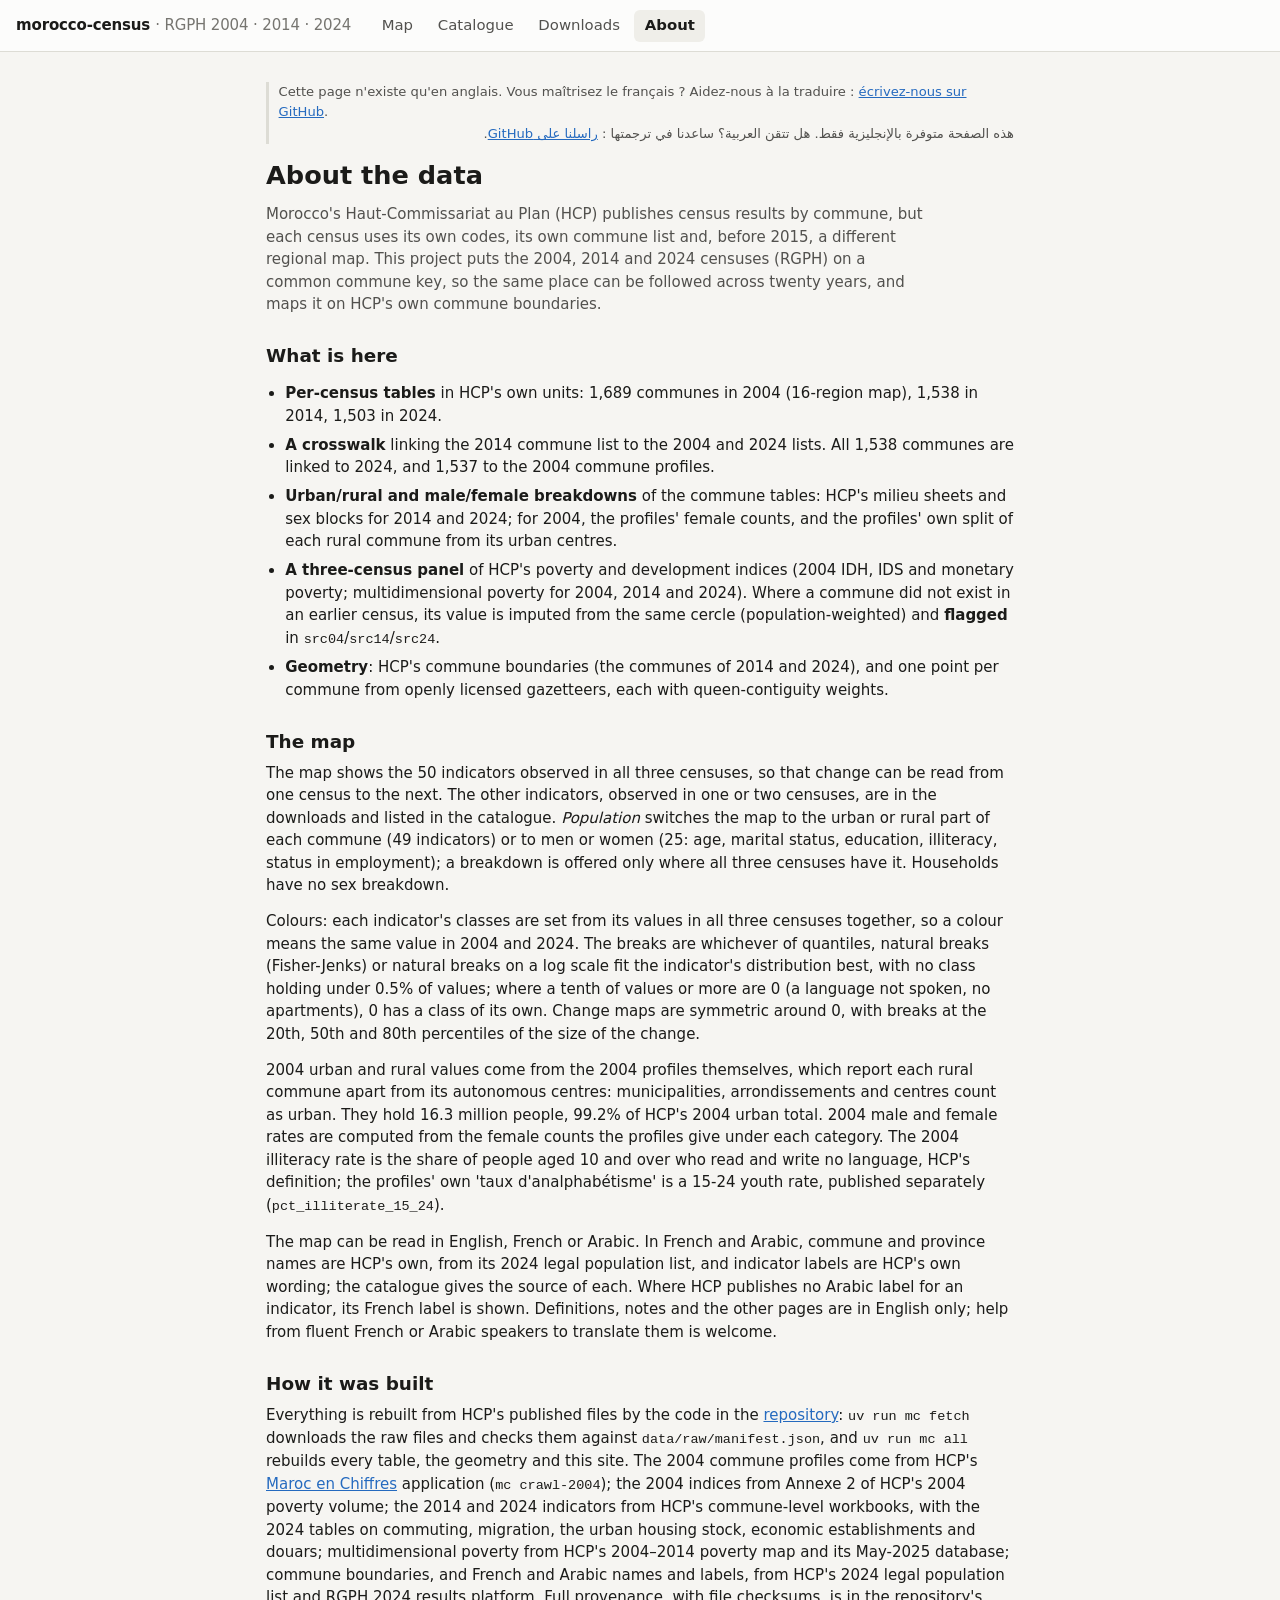
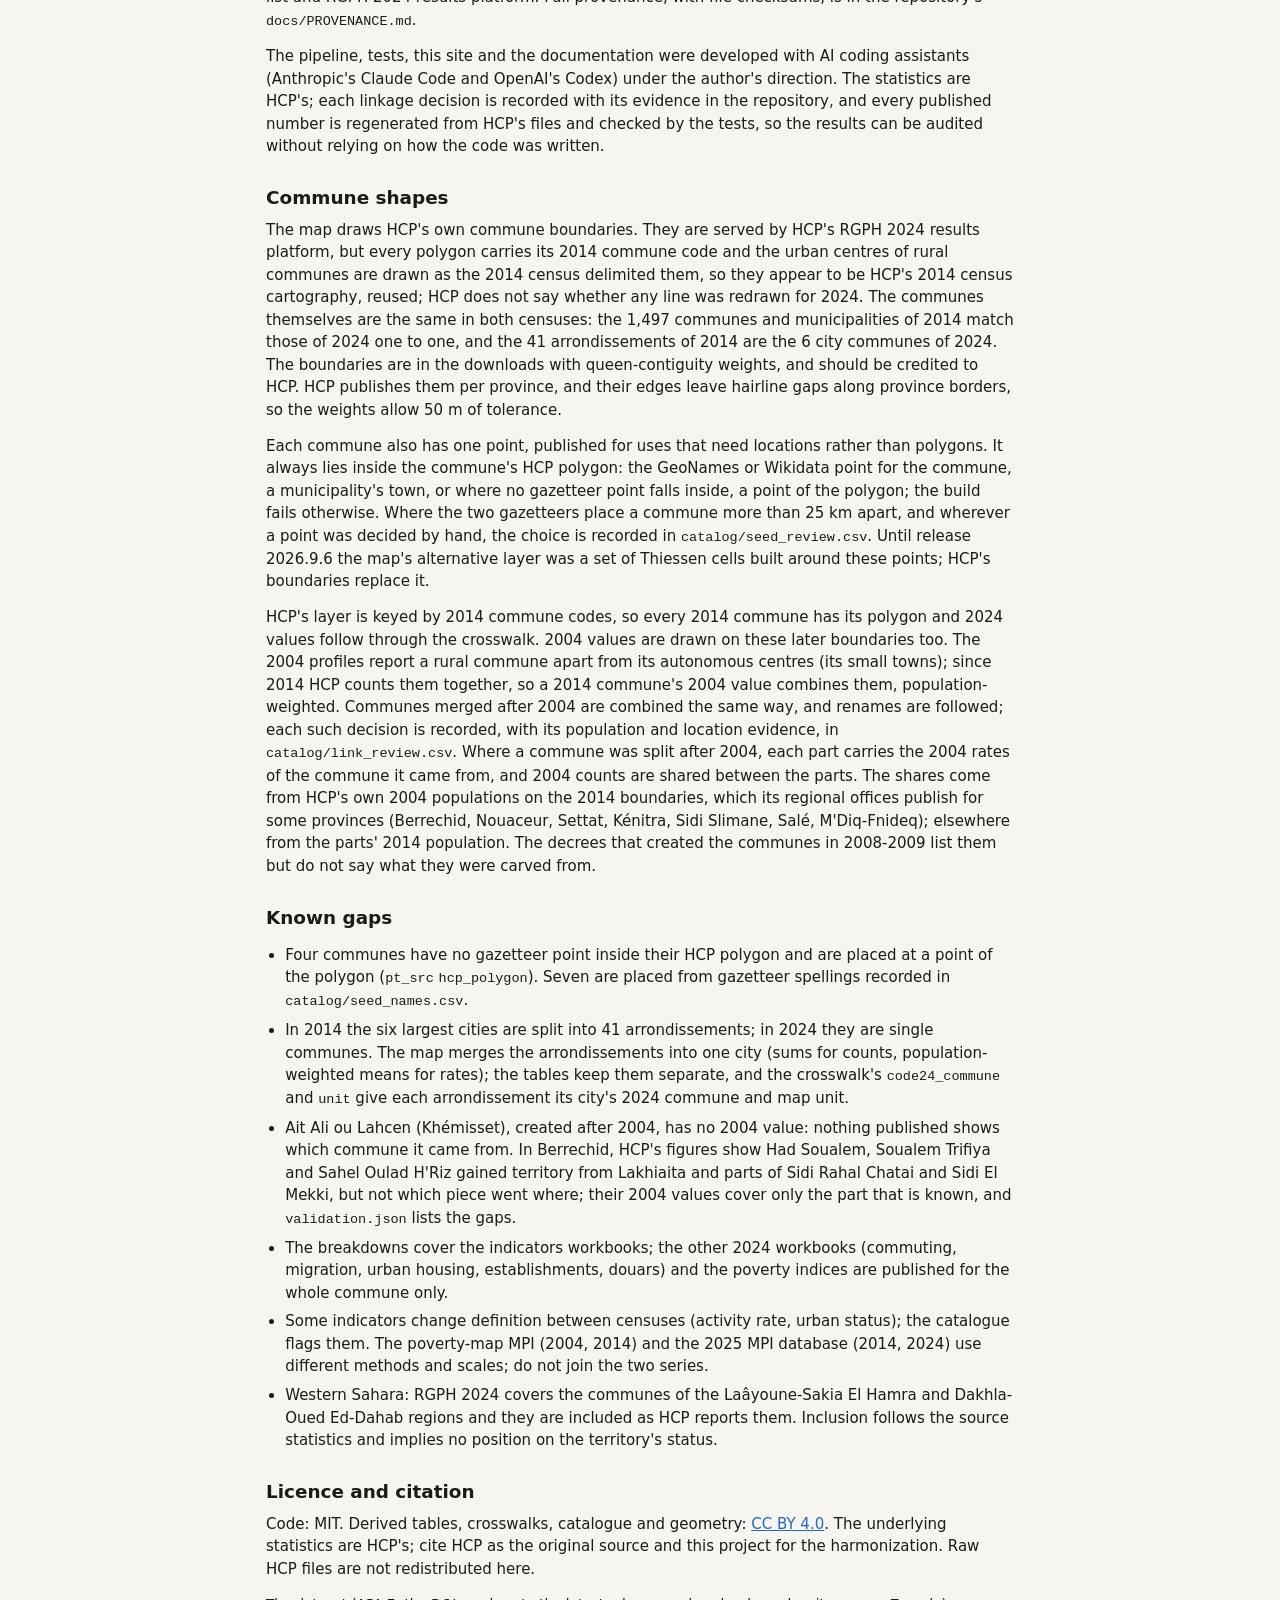
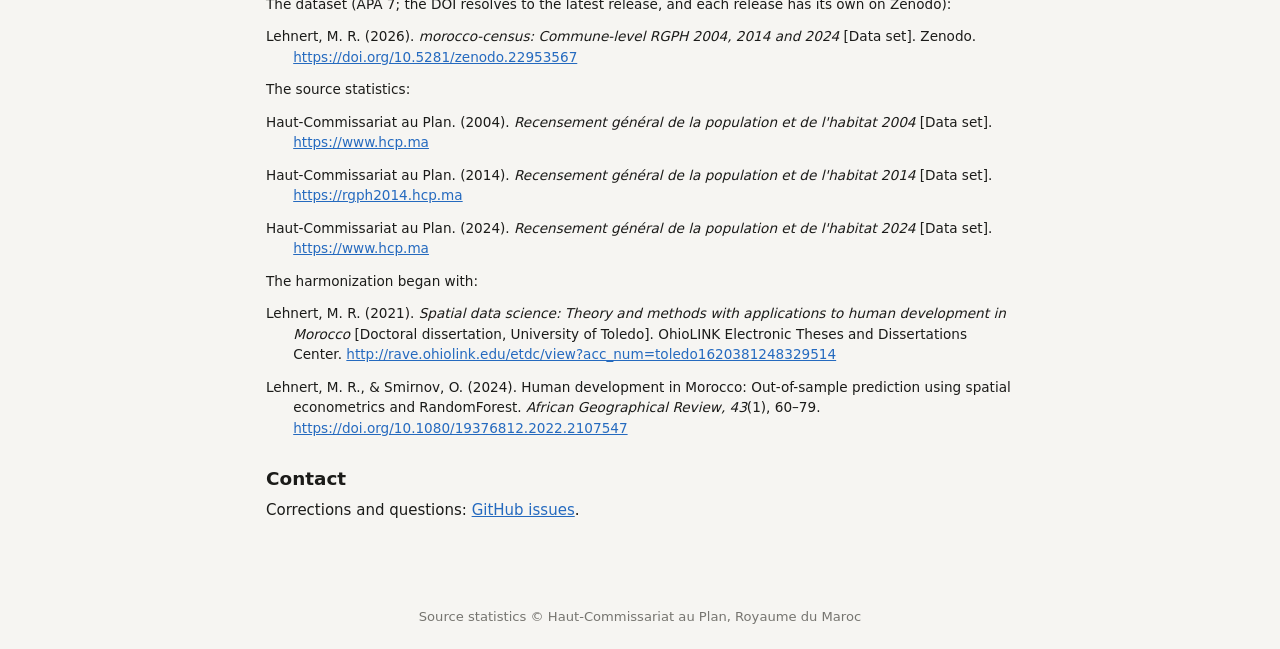
<file: site/about.html>
<!doctype html>
<html lang="en">
<head>
<meta charset="utf-8">
<meta name="viewport" content="width=device-width, initial-scale=1, viewport-fit=cover">
<title>morocco-census · About</title>
<link rel="stylesheet" href="style.css">
<style>
  .page { max-width: 780px; }
  li { margin-bottom: 0.4rem; }
  .page ul { padding-inline-start: 1.2rem; }
</style>
</head>
<body>
<header class="topbar"></header>
<div class="page">
  <div class="i18n" id="i18n-page"></div>
  <h1>About the data</h1>
  <p class="lede">Morocco's Haut-Commissariat au Plan (HCP) publishes census results by commune, but each census
    uses its own codes, its own commune list and, before 2015, a different regional map. This project puts the
    2004, 2014 and 2024 censuses (RGPH) on a common commune key, so the same place can be followed across twenty
    years, and maps it on HCP's own commune boundaries.</p>

  <h2>What is here</h2>
  <ul>
    <li><b>Per-census tables</b> in HCP's own units: 1,689 communes in 2004 (16-region map), 1,538 in 2014, 1,503 in 2024.</li>
    <li><b>A crosswalk</b> linking the 2014 commune list to the 2004 and 2024 lists. All 1,538 communes are linked to
      2024, and 1,537 to the 2004 commune profiles.</li>
    <li><b>Urban/rural and male/female breakdowns</b> of the commune tables: HCP's milieu sheets and sex blocks for 2014
      and 2024; for 2004, the profiles' female counts, and the profiles' own split of each rural commune from its
      urban centres.</li>
    <li><b>A three-census panel</b> of HCP's poverty and development indices (2004 IDH, IDS and monetary poverty;
      multidimensional poverty for 2004, 2014 and 2024). Where a commune did not exist in an earlier census, its value
      is imputed from the same cercle (population-weighted) and <b>flagged</b> in <code>src04</code>/<code>src14</code>/<code>src24</code>.</li>
    <li><b>Geometry</b>: HCP's commune boundaries (the communes of 2014 and 2024), and one point per commune from openly licensed
      gazetteers, each with queen-contiguity weights.</li>
  </ul>

  <h2>The map</h2>
  <p>The map shows the 50 indicators observed in all three censuses, so that change can be read from one census to the
    next. The other indicators, observed in one or two censuses, are in the downloads and listed in the catalogue.
    <i>Population</i> switches the map to the urban or rural part of each commune (49 indicators) or to men or women
    (25: age, marital status, education, illiteracy, status in employment); a breakdown is offered only where
    all three censuses have it. Households have no sex breakdown.</p>
  <p>Colours: each indicator's classes are set from its values in all three censuses together, so a colour means the
    same value in 2004 and 2024. The breaks are whichever of quantiles, natural breaks (Fisher-Jenks) or natural breaks
    on a log scale fit the indicator's distribution best, with no class holding under 0.5% of values; where a tenth of
    values or more are 0 (a language not spoken, no apartments), 0 has a class of its own. Change maps are symmetric
    around 0, with breaks at the 20th, 50th and 80th percentiles of the size of the change.</p>
  <p>2004 urban and rural values come from the 2004 profiles themselves, which report each rural commune apart from
    its autonomous centres: municipalities, arrondissements and centres count as urban. They hold 16.3 million people,
    99.2% of HCP's 2004 urban total. 2004 male and female rates are computed from the female counts the profiles give
    under each category. The 2004 illiteracy rate is the share of people aged 10 and over who read and write no
    language, HCP's definition; the profiles' own 'taux d'analphabétisme' is a 15-24 youth rate, published separately
    (<code>pct_illiterate_15_24</code>).</p>
  <p>The map can be read in English, French or Arabic. In French and Arabic, commune and province names are HCP's
    own, from its 2024 legal population list, and indicator labels are HCP's own wording; the catalogue gives the
    source of each. Where HCP publishes no Arabic label for an indicator, its French label is shown. Definitions,
    notes and the other pages are in English only; help from fluent French or Arabic speakers to translate them is
    welcome.</p>

  <h2>How it was built</h2>
  <p>Everything is rebuilt from HCP's published files by the code in the
    <a href="https://github.com/machinemirror/morocco-census">repository</a>: <code>uv run mc fetch</code> downloads
    the raw files and checks them against <code>data/raw/manifest.json</code>, and <code>uv run mc all</code> rebuilds
    every table, the geometry and this site. The 2004 commune profiles come from HCP's
    <a href="https://applications-web.hcp.ma/hpmc/frmmarocenchiffres.aspx">Maroc en Chiffres</a> application
    (<code>mc crawl-2004</code>); the 2004 indices from Annexe 2 of HCP's 2004 poverty volume; the 2014 and 2024
    indicators from HCP's commune-level workbooks, with the 2024 tables on commuting, migration, the urban housing
    stock, economic establishments and douars; multidimensional poverty from HCP's 2004–2014 poverty map and its
    May-2025 database; commune boundaries, and French and Arabic names and labels, from HCP's 2024 legal population
    list and RGPH 2024 results platform. Full provenance, with file checksums, is in the repository's
    <code>docs/PROVENANCE.md</code>.</p>
  <p>The pipeline, tests, this site and the documentation were developed with AI coding assistants (Anthropic's
    Claude Code and OpenAI's Codex) under the author's direction. The statistics are HCP's; each linkage decision
    is recorded with its evidence in the repository, and every published number is regenerated from HCP's files and
    checked by the tests, so the results can be audited without relying on how the code was written.</p>

  <h2>Commune shapes</h2>
  <p>The map draws HCP's own commune boundaries. They are served by HCP's RGPH 2024 results platform, but every polygon
    carries its 2014 commune code and the urban centres of rural communes are drawn as the 2014 census delimited them,
    so they appear to be HCP's 2014 census cartography, reused; HCP does not say whether any line was redrawn for
    2024. The communes themselves are the same in both censuses: the 1,497 communes and municipalities of 2014 match
    those of 2024 one to one, and the 41 arrondissements of 2014 are the 6 city communes of 2024. The boundaries are in
    the downloads with queen-contiguity weights, and should be credited to HCP. HCP publishes them per province, and
    their edges leave hairline gaps along province borders, so the weights allow 50 m of tolerance.</p>
  <p>Each commune also has one point, published for uses that need locations rather than polygons. It always lies
    inside the commune's HCP polygon: the GeoNames or Wikidata point for the commune, a municipality's town, or where
    no gazetteer point falls inside, a point of the polygon; the build fails otherwise. Where the two gazetteers place a
    commune more than 25 km apart, and wherever a point was decided by hand, the choice is recorded in
    <code>catalog/seed_review.csv</code>. Until release 2026.9.6 the map's alternative
    layer was a set of Thiessen cells built around these points; HCP's boundaries replace it.</p>
  <p>HCP's layer is keyed by 2014 commune codes, so every 2014 commune has its polygon and 2024 values follow
    through the crosswalk. 2004 values are drawn on these later boundaries too. The 2004 profiles report a rural
    commune apart from its autonomous centres (its small towns); since 2014 HCP counts them together, so a 2014
    commune's 2004 value combines them, population-weighted. Communes merged after 2004 are combined the same way,
    and renames are followed; each such decision is recorded, with its population and location evidence, in
    <code>catalog/link_review.csv</code>. Where a commune was split after 2004, each part carries the 2004 rates of the
    commune it came from, and 2004 counts are shared between the parts. The shares come from HCP's own 2004
    populations on the 2014 boundaries, which its regional offices publish for some provinces (Berrechid, Nouaceur,
    Settat, Kénitra, Sidi Slimane, Salé, M'Diq-Fnideq); elsewhere from the parts' 2014 population. The decrees that
    created the communes in 2008-2009 list them but do not say what they were carved from.</p>

  <h2>Known gaps</h2>
  <ul>
    <li>Four communes have no gazetteer point inside their HCP polygon and are placed at a point of the polygon
      (<code>pt_src</code> <code>hcp_polygon</code>). Seven are placed from gazetteer spellings recorded in <code>catalog/seed_names.csv</code>.</li>
    <li>In 2014 the six largest cities are split into 41 arrondissements; in 2024 they are single communes. The map
      merges the arrondissements into one city (sums for counts, population-weighted means for rates); the
      tables keep them separate, and the crosswalk's <code>code24_commune</code> and <code>unit</code> give each
      arrondissement its city's 2024 commune and map unit.</li>
    <li>Ait Ali ou Lahcen (Khémisset), created after 2004, has no 2004 value: nothing published shows which commune it
      came from. In Berrechid, HCP's figures show Had Soualem, Soualem Trifiya and Sahel Oulad H'Riz gained territory
      from Lakhiaita and parts of Sidi Rahal Chatai and Sidi El Mekki, but not which piece went where; their 2004
      values cover only the part that is known, and <code>validation.json</code> lists the gaps.</li>
    <li>The breakdowns cover the indicators workbooks; the other 2024 workbooks (commuting, migration, urban housing,
      establishments, douars) and the poverty indices are published for the whole commune only.</li>
    <li>Some indicators change definition between censuses (activity rate, urban status); the catalogue flags them.
      The poverty-map MPI (2004, 2014) and the 2025 MPI database (2014, 2024) use different methods and scales; do not
      join the two series.</li>
    <li>Western Sahara: RGPH 2024 covers the communes of the Laâyoune-Sakia El Hamra and Dakhla-Oued Ed-Dahab regions and
      they are included as HCP reports them. Inclusion follows the source statistics and implies no position on the
      territory's status.</li>
  </ul>

  <h2>Licence and citation</h2>
  <p>Code: MIT. Derived tables, crosswalks, catalogue and geometry: <a href="https://creativecommons.org/licenses/by/4.0/">CC BY 4.0</a>.
    The underlying statistics are HCP's; cite HCP as the original source and this project for the harmonization.
    Raw HCP files are not redistributed here.</p>
  <p class="small">The dataset (APA 7; the DOI resolves to the latest release, and each release has its own on
    Zenodo):</p>
  <p class="small ref">Lehnert, M. R. (2026). <i>morocco-census: Commune-level RGPH 2004, 2014 and 2024</i> [Data set].
    Zenodo. <a href="https://doi.org/10.5281/zenodo.22953567">https://doi.org/10.5281/zenodo.22953567</a></p>
  <p class="small">The source statistics:</p>
  <p class="small ref">Haut-Commissariat au Plan. (2004). <i>Recensement général de la population et de l'habitat
    2004</i> [Data set]. <a href="https://www.hcp.ma">https://www.hcp.ma</a></p>
  <p class="small ref">Haut-Commissariat au Plan. (2014). <i>Recensement général de la population et de l'habitat
    2014</i> [Data set]. <a href="https://rgph2014.hcp.ma">https://rgph2014.hcp.ma</a></p>
  <p class="small ref">Haut-Commissariat au Plan. (2024). <i>Recensement général de la population et de l'habitat
    2024</i> [Data set]. <a href="https://www.hcp.ma">https://www.hcp.ma</a></p>
  <p class="small">The harmonization began with:</p>
  <p class="small ref">Lehnert, M. R. (2021). <i>Spatial data science: Theory and methods with applications to human
    development in Morocco</i> [Doctoral dissertation, University of Toledo]. OhioLINK Electronic Theses and
    Dissertations Center. <a href="http://rave.ohiolink.edu/etdc/view?acc_num=toledo1620381248329514">http://rave.ohiolink.edu/etdc/view?acc_num=toledo1620381248329514</a></p>
  <p class="small ref">Lehnert, M. R., &amp; Smirnov, O. (2024). Human development in Morocco: Out-of-sample
    prediction using spatial econometrics and RandomForest. <i>African Geographical Review, 43</i>(1), 60–79.
    <a href="https://doi.org/10.1080/19376812.2022.2107547">https://doi.org/10.1080/19376812.2022.2107547</a></p>

  <h2>Contact</h2>
  <p>Corrections and questions: <a href="https://github.com/machinemirror/morocco-census/issues">GitHub issues</a>.</p>
</div>
<footer class="site">Source statistics © Haut-Commissariat au Plan, Royaume du Maroc</footer>
<script src="common.js"></script>
<script>
MC.header("about");
</script>
</body>
</html>
</file>
<file: site/style.css>
:root {
  --bg: #f6f5f2;
  --surface: #fcfcfb;
  --surface-2: #efeee9;
  --line: #dddcd5;
  --text: #1b1b19;
  --text-2: #52514e;
  --text-3: #767570;
  --accent: #256abf;
  --accent-ink: #ffffff;
  --warn-bg: #fff4dc;
  --warn-line: #eccf8a;
  --nodata: #e4e3de;
  --sea: #dfe8ef;
  --land: #efeee9;
  --radius: 8px;
  --font: "Inter", system-ui, -apple-system, "Segoe UI", Roboto, sans-serif;
  --mono: ui-monospace, "SF Mono", Menlo, Consolas, monospace;
  color-scheme: light;
}
/* Inter has no Arabic; letter-spacing breaks Arabic joining */
:root:lang(ar) { --font: system-ui, -apple-system, "Segoe UI", "Noto Sans Arabic", Tahoma, sans-serif; }
:lang(ar) * { letter-spacing: 0 !important; }
@media (prefers-color-scheme: dark) {
  :root:not([data-theme="light"]) {
    --bg: #121211;
    --surface: #1a1a19;
    --surface-2: #242422;
    --line: #353532;
    --text: #f2f1ed;
    --text-2: #c3c2b7;
    --text-3: #9a9990;
    --accent: #6da7ec;
    --accent-ink: #0b0b0b;
    --warn-bg: #2e2716;
    --warn-line: #6b5621;
    --nodata: #3a3a37;
    --sea: #1c2328;
    --land: #262624;
    color-scheme: dark;
  }
}
:root[data-theme="dark"] {
  --bg: #121211;
  --surface: #1a1a19;
  --surface-2: #242422;
  --line: #353532;
  --text: #f2f1ed;
  --text-2: #c3c2b7;
  --text-3: #9a9990;
  --accent: #6da7ec;
  --accent-ink: #0b0b0b;
  --warn-bg: #2e2716;
  --warn-line: #6b5621;
  --nodata: #3a3a37;
  --sea: #1c2328;
  --land: #262624;
  color-scheme: dark;
}

* { box-sizing: border-box; }
html, body { margin: 0; }
body {
  background: var(--bg);
  color: var(--text);
  font: 15px/1.5 var(--font);
  -webkit-font-smoothing: antialiased;
}
a { color: var(--accent); }
code { font-family: var(--mono); font-size: 0.9em; }
h1, h2, h3 { line-height: 1.2; margin: 0 0 0.5em; }
h1 { font-size: 1.6rem; font-weight: 650; }
h2 { font-size: 1.15rem; font-weight: 620; margin-top: 1.6em; }
p { margin: 0 0 0.9em; }

.topbar {
  display: flex; align-items: center; gap: 1.25rem; flex-wrap: wrap;
  padding: 0.6rem 1rem; padding-top: calc(0.6rem + env(safe-area-inset-top, 0px));
  background: var(--surface); border-bottom: 1px solid var(--line);
}
.brand { font-weight: 680; color: var(--text); text-decoration: none; letter-spacing: -0.01em; }
.brand span { color: var(--text-3); font-weight: 500; }
.nav { display: flex; gap: 0.25rem; flex-wrap: wrap; }
.nav a {
  color: var(--text-2); text-decoration: none; padding: 0.3rem 0.65rem; border-radius: 6px; font-size: 0.93rem;
}
.nav a:hover { background: var(--surface-2); color: var(--text); }
.nav a[aria-current="page"] { background: var(--surface-2); color: var(--text); font-weight: 600; }
.topbar .spacer { flex: 1; }
.lang { display: flex; border: 1px solid var(--line); border-radius: 6px; overflow: hidden; }
.lang button {
  font: inherit; font-size: 0.82rem; border: 0; background: transparent; color: var(--text-2);
  padding: 0.2rem 0.55rem; cursor: pointer;
}
.lang button[aria-pressed="true"] { background: var(--accent); color: var(--accent-ink); }

.page { max-width: 1100px; margin: 0 auto; padding: 1.75rem 16px 3rem; }
.lede { color: var(--text-2); max-width: 70ch; }
.muted { color: var(--text-3); }
.small { font-size: 0.85rem; }
.ref { padding-left: 2em; text-indent: -2em; overflow-wrap: anywhere; }

.card { background: var(--surface); border: 1px solid var(--line); border-radius: var(--radius); padding: 1rem 1.1rem; }
.grid { display: grid; grid-template-columns: repeat(auto-fill, minmax(260px, 1fr)); gap: 0.9rem; }

.i18n { color: var(--text-2); font-size: 0.82rem; }
.i18n p { margin: 0.15rem 0; }
.i18n:empty { display: none; }
#i18n-page { border-inline-start: 3px solid var(--line); padding-inline-start: 0.6rem; margin-bottom: 1rem; }

.note {
  background: var(--warn-bg); border: 1px solid var(--warn-line); border-radius: var(--radius);
  padding: 0.55rem 0.75rem; font-size: 0.85rem; color: var(--text);
}

input[type="search"], select {
  font: inherit; font-size: 0.92rem; color: var(--text); background: var(--surface);
  border: 1px solid var(--line); border-radius: 6px; padding: 0.4rem 0.55rem; width: 100%;
}
input[type="search"]:focus, select:focus, button:focus-visible { outline: 2px solid var(--accent); outline-offset: 1px; }

.seg { display: flex; border: 1px solid var(--line); border-radius: 6px; overflow: hidden; }
.seg button {
  flex: 1; font: inherit; font-size: 0.88rem; border: 0; border-inline-end: 1px solid var(--line);
  background: var(--surface); color: var(--text-2); padding: 0.35rem 0.3rem; cursor: pointer;
}
.seg button:last-child { border-inline-end: 0; }
.seg button[aria-pressed="true"] { background: var(--accent); color: var(--accent-ink); font-weight: 600; }
.seg button:disabled { color: var(--text-3); opacity: 0.45; cursor: not-allowed; }

.table-wrap { overflow-x: auto; border: 1px solid var(--line); border-radius: var(--radius); background: var(--surface); }
table { border-collapse: collapse; width: 100%; font-size: 0.88rem; }
th, td { text-align: start; padding: 0.45rem 0.65rem; border-bottom: 1px solid var(--line); vertical-align: top; }
th { font-weight: 600; color: var(--text-2); background: var(--surface-2); position: sticky; top: 0; }
tbody tr:last-child td { border-bottom: 0; }
td.num { text-align: end; font-variant-numeric: tabular-nums; white-space: nowrap; }
.tag {
  display: inline-block; font-size: 0.75rem; padding: 0.05rem 0.4rem; border-radius: 4px;
  background: var(--surface-2); color: var(--text-2); border: 1px solid var(--line); white-space: nowrap;
}
.tag.warn { background: var(--warn-bg); border-color: var(--warn-line); color: var(--text); }
footer.site { color: var(--text-3); font-size: 0.82rem; padding: 1.5rem 16px 2rem; text-align: center; }
footer.site a { color: var(--text-2); }
</file>
